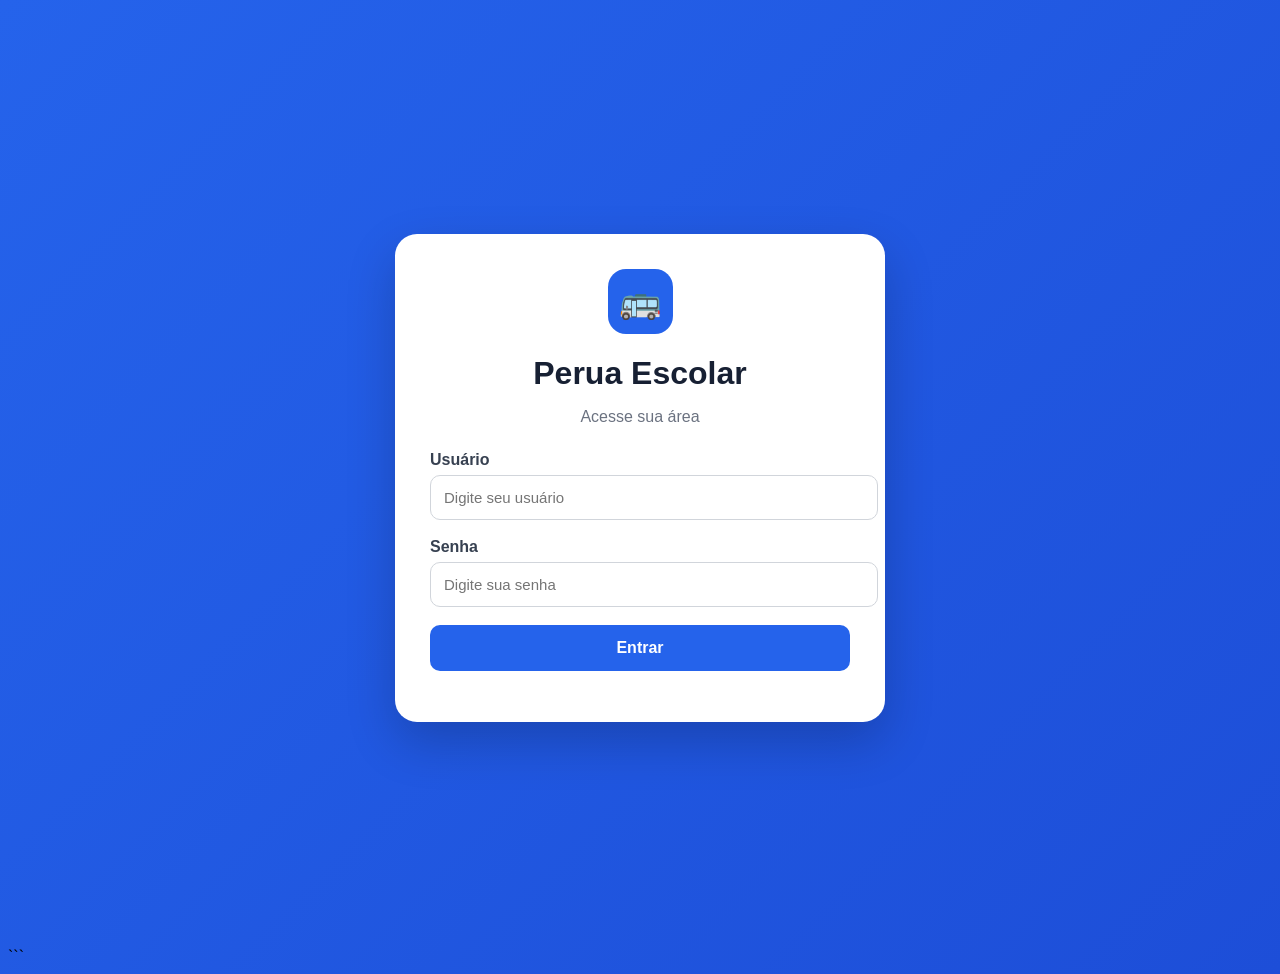
<file: index.html>
<!DOCTYPE html>
<html lang="pt-BR">

<head>
    <meta charset="UTF-8">
    <meta name="viewport" content="width=device-width, initial-scale=1.0">

    <title>Perua Escolar</title>

    <link rel="stylesheet" href="style.css">
</head>

<body>

    <div class="login-container">

        <div class="login-box">

            <div class="logo">
                🚌
            </div>

            <h1>Perua Escolar</h1>

            <p class="subtitulo">
                Acesse sua área
            </p>

            <form id="loginForm">

                <label for="usuario">
                    Usuário
                </label>

                <input
                    type="text"
                    id="usuario"
                    placeholder="Digite seu usuário"
                    required
                >

                <label for="senha">
                    Senha
                </label>

                <input
                    type="password"
                    id="senha"
                    placeholder="Digite sua senha"
                    required
                >

                <button type="submit">
                    Entrar
                </button>

            </form>

            <p id="mensagem"></p>

           

        </div>

    </div>

    <script src="supabase.js"></script>
<script src="app.js"></script>

</body>

</html>
```
</file>
<file: style.css>
```css
* {
    box-sizing: border-box;
    margin: 0;
    padding: 0;
}

body {
    font-family: Arial, sans-serif;
    background: linear-gradient(135deg, #2563eb, #1d4ed8);
    min-height: 100vh;
}

.login-container {
    min-height: 100vh;
    display: flex;
    align-items: center;
    justify-content: center;
    padding: 20px;
}

.login-box {
    background: white;
    width: 100%;
    max-width: 420px;
    padding: 35px;
    border-radius: 22px;
    box-shadow: 0 20px 50px rgba(0, 0, 0, 0.2);
}

.logo {
    width: 65px;
    height: 65px;
    background: #2563eb;
    color: white;
    border-radius: 18px;

    display: flex;
    align-items: center;
    justify-content: center;

    font-size: 34px;

    margin: 0 auto 15px;
}

h1 {
    text-align: center;
    color: #172033;
    margin-bottom: 8px;
}

.subtitulo {
    text-align: center;
    color: #6b7280;
    margin-bottom: 25px;
}

label {
    display: block;
    font-weight: bold;
    margin-bottom: 6px;
    color: #374151;
}

input {
    width: 100%;
    padding: 13px;

    border: 1px solid #d1d5db;
    border-radius: 10px;

    margin-bottom: 18px;

    font-size: 15px;
}

input:focus {
    outline: none;
    border-color: #2563eb;
}

button {
    width: 100%;
    padding: 14px;

    border: none;
    border-radius: 10px;

    background: #2563eb;
    color: white;

    font-size: 16px;
    font-weight: bold;

    cursor: pointer;
}

button:hover {
    background: #1d4ed8;
}

#mensagem {
    text-align: center;
    margin-top: 15px;
    font-weight: bold;
    color: #dc2626;
}

.teste {
    margin-top: 25px;
    padding: 15px;

    background: #eff6ff;
    border-radius: 12px;

    color: #1e40af;

    font-size: 13px;
}

.teste strong {
    display: block;
    margin-bottom: 10px;
}

.teste p {
    margin-bottom: 10px;
}

@media (max-width: 500px) {

    .login-box {
        padding: 25px;
    }

    h1 {
        font-size: 24px;
    }

}
```

```css
/* =========================
   ÁREA DO RESPONSÁVEL
========================= */

header {
    background: white;
    padding: 15px 25px;

    display: flex;
    justify-content: space-between;
    align-items: center;

    box-shadow: 0 2px 10px rgba(0,0,0,0.08);
}

header h1 {
    color: #2563eb;
    margin: 0;
}

header button {
    width: auto;
    padding: 9px 18px;
    background: #fee2e2;
    color: #991b1b;
}

.painel {
    max-width: 1000px;
    margin: auto;
    padding: 25px 18px;
}

.boas-vindas {
    background: linear-gradient(135deg, #2563eb, #1d4ed8);
    color: white;

    padding: 30px;

    border-radius: 20px;

    margin-bottom: 20px;
}

.boas-vindas h2 {
    margin-bottom: 8px;
}

.cards {
    display: grid;

    grid-template-columns:
        repeat(3, 1fr);

    gap: 15px;
}

.card {
    background: white;

    padding: 20px;

    border-radius: 17px;

    box-shadow:
        0 5px 20px rgba(0,0,0,0.06);
}

.card h3 {
    margin-bottom: 12px;
}

.valor {
    font-size: 24px;
    font-weight: bold;

    color: #2563eb;

    margin-bottom: 8px;
}

.pago {
    display: inline-block;

    margin-top: 10px;

    padding: 6px 10px;

    background: #dcfce7;

    color: #166534;

    border-radius: 20px;

    font-size: 13px;

    font-weight: bold;
}

.localizacao {
    background: white;

    margin-top: 20px;

    padding: 20px;

    border-radius: 17px;

    box-shadow:
        0 5px 20px rgba(0,0,0,0.06);
}

.mapa {
    height: 300px;

    margin-top: 15px;

    border-radius: 15px;

    overflow: hidden;

    position: relative;

    background:
        linear-gradient(
            135deg,
            #dbeafe,
            #e0f2fe
        );
}

.estrada {
    position: absolute;

    width: 120%;

    height: 70px;

    background: white;

    border:
        5px solid #cbd5e1;

    transform: rotate(-18deg);

    top: 105px;

    left: -10%;
}

.pin {
    position: absolute;

    font-size: 45px;

    left: 55%;

    top: 40%;
}

.localizacao-texto {
    position: absolute;

    top: 15px;
    left: 15px;

    background: white;

    padding: 9px 12px;

    border-radius: 10px;

    font-weight: bold;

    color: #2563eb;
}

.atualizacao {
    color: #6b7280;

    font-size: 13px;

    margin-top: 10px;
}

.contato {
    background: white;

    margin-top: 20px;

    padding: 20px;

    border-radius: 17px;

    box-shadow:
        0 5px 20px rgba(0,0,0,0.06);
}

.contato a {
    display: inline-block;

    margin-top: 12px;

    background: #2563eb;

    color: white;

    padding: 12px 18px;

    border-radius: 10px;

    text-decoration: none;

    font-weight: bold;
}


@media (max-width: 700px) {

    .cards {
        grid-template-columns: 1fr;
    }

    header h1 {
        font-size: 19px;
    }

}
```

/* =========================
   PAINEL ADMINISTRATIVO
========================= */

.container {
    max-width: 1100px;
    margin: auto;
    padding: 30px 20px;
}

.container > h1 {
    color: white;
    margin-bottom: 8px;
}

.container > p {
    color: rgba(255, 255, 255, 0.85);
    text-align: center;
    margin-bottom: 25px;
}


/* SEÇÕES */

.section {
    background: white;

    margin-top: 20px;

    padding: 25px;

    border-radius: 18px;

    box-shadow:
        0 8px 25px rgba(0, 0, 0, 0.10);
}

.section h2 {
    color: #172033;
    margin-bottom: 15px;
}

.section p {
    margin-bottom: 12px;
}


/* BOTÕES DO ADMIN */

.section .btn {
    width: auto;

    padding: 12px 18px;

    margin-top: 8px;
    margin-right: 8px;

    border-radius: 10px;

    background: #2563eb;

    color: white;

    font-size: 15px;

    font-weight: bold;

    border: none;

    cursor: pointer;

    box-shadow:
        0 4px 0 #1d4ed8,
        0 6px 12px rgba(37, 99, 235, 0.25);

    transition:
        transform 0.15s ease,
        box-shadow 0.15s ease,
        background 0.15s ease;
}


/* EFEITO AO PASSAR O MOUSE */

.section .btn:hover {
    background: #1d4ed8;

    transform: translateY(-2px);

    box-shadow:
        0 6px 0 #1e40af,
        0 9px 16px rgba(37, 99, 235, 0.30);
}


/* EFEITO AO CLICAR */

.section .btn:active {
    transform: translateY(2px);

    box-shadow:
        0 2px 0 #1e40af,
        0 3px 7px rgba(37, 99, 235, 0.20);
}


/* INPUTS DO ADMIN */

.section input {
    margin-bottom: 12px;
}


/* CARDS DO RESUMO */

.container .cards {
    margin-top: 20px;
}

.container .cards .card {
    min-height: 120px;
}

.container .cards .card strong {
    display: block;

    font-size: 25px;

    color: #2563eb;

    margin-top: 8px;
}


/* RESPONSIVO */

@media (max-width: 700px) {

    .container {
        padding: 20px 15px;
    }

    .section {
        padding: 20px;
    }

    .section .btn {
        width: 100%;

        margin-right: 0;

        margin-bottom: 8px;
    }

}

.cabecalho-admin {
    position: relative;
    display: flex;
    justify-content: center;
    align-items: center;
    width: 100%;
}

.cabecalho-admin h1 {
    margin: 0;
    text-align: center;
    color: #ffffff !important;
    opacity: 1 !important;
    visibility: visible !important;
}

.botao-sair {
    position: absolute;
    right: 0;
    top: 50%;
    transform: translateY(-50%);

    display: inline-block !important;
    width: auto !important;
    min-width: 90px !important;
    height: 42px !important;
    padding: 0 16px !important;

    background: #e2e8f0 !important;
    color: #1e293b !important;

    border: 1px solid #cbd5e1 !important;
    border-radius: 10px !important;

    font-size: 15px !important;
    font-weight: 700 !important;
    line-height: 42px !important;
    text-align: center !important;

    cursor: pointer;

    box-shadow:
        4px 4px 8px rgba(0, 0, 0, 0.18),
        -3px -3px 7px rgba(255, 255, 255, 0.9) !important;

    transition: 0.15s;
}

.botao-sair:active {
    transform: translateY(calc(-50% + 1px));

    box-shadow:
        inset 3px 3px 6px rgba(0, 0, 0, 0.18),
        inset -2px -2px 5px rgba(255, 255, 255, 0.8) !important;
}
</file>
